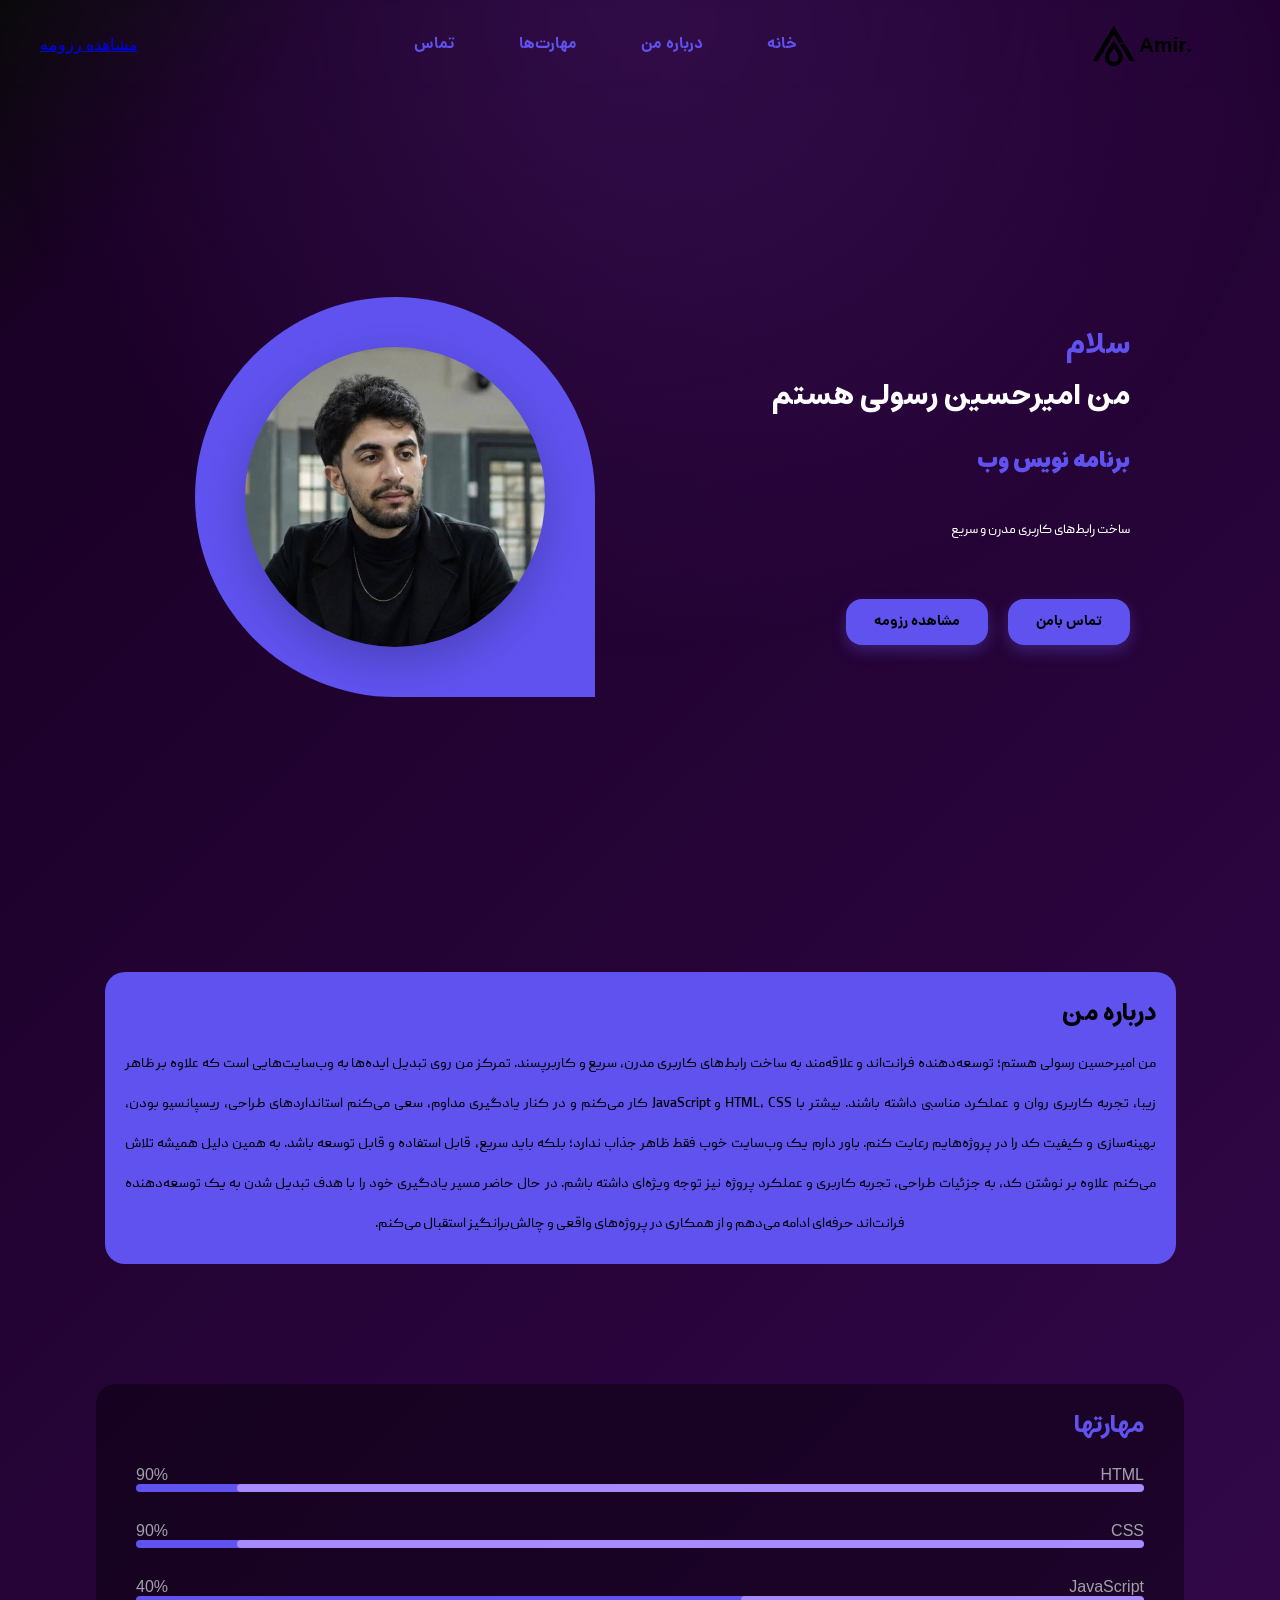
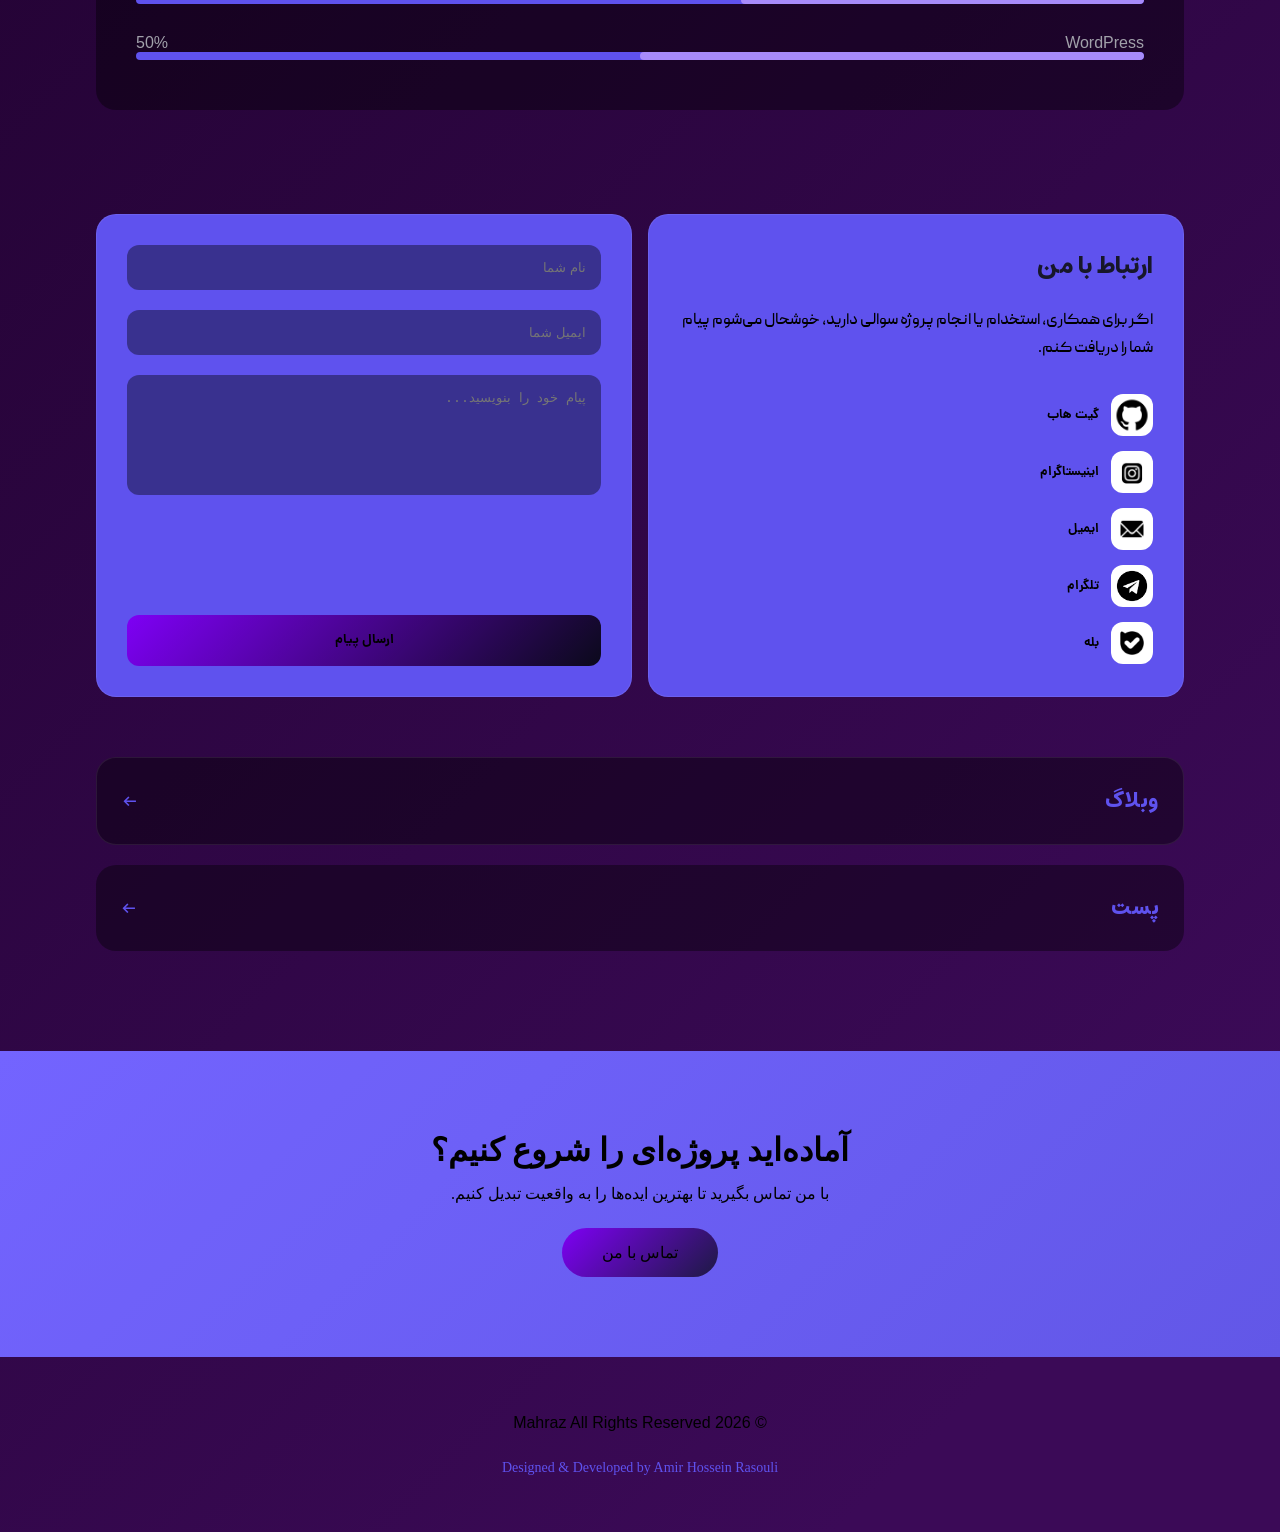
<file: index.html>
<!doctype html>
<html lang="fa" dir="rtl">
  <head>
    <meta charset="UTF-8"/>
    <meta name="viewport" content="width=device-width, initial-scale=1.0"/>
    <title>Amir | Front-End Dev</title>
    <link rel="stylesheet" href="./css/style.css" />
  </head>
  <body>
     <div id="progressBar"></div>
    <header id="header">
        <div class="hamburger" id="hamburger">
        <span></span>
        <span></span>
        <span></span>
        </div>

<div class="mobile-menu" id="mobileMenu">
  <a href="#">خانه</a>
  <a href="#about">درباره من</a>
  <a href="#skills">مهارت‌ها</a>
  <a href="#contact">تماس</a>
</div>

<div class="overlay" id="overlay"></div>

      <!-- لوگو -->
      <div class="header-title">
         <p class="p-header"><span class="logo-n">.</span>Amir</p>
        <img
          class="logo"
          src="assets/images/logo.png"
          alt="لوگو سایت من"/>
      </div>
      <nav class="nav">
        <a href="#">خانه</a>
        <a href="#about">درباره من</a>
        <a href="#skills">مهارت‌ها</a>
        <a href="#contact">تماس</a>
      </nav>
      <!-- دکمه رزومه -->
      <a href="assets/resume/Black and White Simple Creative Graphic Designer Resume.pdf" target="_blank" class="btn-resume1">مشاهده رزومه</a>
    </header>
    <section id="hero">
      <div class="hero-content">
        <h2><span>سلام</span> من امیرحسین رسولی هستم</h2>
        <h1 id="typing"></h1>
        <p>ساخت رابط‌های کاربری مدرن و سریع</p>
        <div class="hero-buttons">
          <a href="tel:+989371564956" class="btn btn-contact">تماس بامن</a>
          <a
            href="/assets/resume/Black and White Simple Creative Graphic Designer Resume.pdf"
            class="btn btn-resume"
            >مشاهده رزومه</a>
        </div>
      </div>

      <div class="hero-image">
        <img
          src="assets/images/IMG ME.jpg"
          alt="Amir Hossein Rasouli"/>
        <div class="hero-bg"></div>
      </div>
    </section>
    <!-----------About-me---------- -->
    <section id="about" class="about ">
      <div class="about-box">
        <h2>درباره من</h2>
        <p class="p">
          من امیرحسین رسولی هستم؛ توسعه‌دهنده فرانت‌اند و علاقه‌مند به ساخت
          رابط‌های کاربری مدرن، سریع و کاربرپسند. تمرکز من روی تبدیل ایده‌ها به
          وب‌سایت‌هایی است که علاوه بر ظاهر زیبا، تجربه کاربری روان و عملکرد
          مناسبی داشته باشند. بیشتر با HTML، CSS و JavaScript کار می‌کنم و در
          کنار یادگیری مداوم، سعی می‌کنم استانداردهای طراحی، ریسپانسیو بودن،
          بهینه‌سازی و کیفیت کد را در پروژه‌هایم رعایت کنم. باور دارم یک وب‌سایت
          خوب فقط ظاهر جذاب ندارد؛ بلکه باید سریع، قابل استفاده و قابل توسعه
          باشد. به همین دلیل همیشه تلاش می‌کنم علاوه بر نوشتن کد، به جزئیات
          طراحی، تجربه کاربری و عملکرد پروژه نیز توجه ویژه‌ای داشته باشم. در حال
          حاضر مسیر یادگیری خود را با هدف تبدیل شدن به یک توسعه‌دهنده فرانت‌اند
          حرفه‌ای ادامه می‌دهم و از همکاری در پروژه‌های واقعی و چالش‌برانگیز
          استقبال می‌کنم.
        </p>
      </div>
    </section>
    <!-----------------projecs------------>
    <!-- <section id="expanding-projects">
     <h2>نمونه کارهای <span class="blue">.</span> من</h2>
    <div class="expanding-container">
    <div class="panel active" style="background-image:url('https:')">
      <div class="panel-content">
        <h3>پروژه اول</h3>
        <p>عنوان پروژه</p>
        <a href="#" class="project-btn">مشاهده پروژه</a>
      </div>
    </div>
    <div class="panel" style="background-image:url()">
      <div class="panel-content">
        <h3>پروژه دوم</h3>
        <p>عنوان پروژه</p>
        <a href="#" class="project-btn">مشاهده پروژه</a>
      </div>
    </div>
    <div class="panel" style="background-image:url()">
      <div class="panel-content">
        <h3>پروژه سوم</h3>
        <p>عنوان پروژه</p>
        <a href="#" class="project-btn">مشاهده پروژه</a>
      </div>
    </div>
    <div class="panel" style="background-image:url()">
      <div class="panel-content">
        <h3>پروژه چهارم</h3>
        <p>عنوان پروژه</p>
        <a href="#" class="project-btn">مشاهده پروژه</a>
      </div>
    </div>
  </div>
</section> -->
    <!---------- skills ------------>
    <section id="skills" class="skills reveal">
      <div class="skills-box">
        <h2>مهارتها</h2>
        <div class="skill">
          <div class="skill-top">
            <span>HTML</span>
            <span>90%</span>
          </div>
          <div class="battery">
            <div class="level html" data-percent="90"></div>
          </div>
        </div>
        <div class="skill">
          <div class="skill-top">
            <span>CSS</span>
            <span>90%</span>
          </div>
          <div class="battery">
            <div class="level css" data-percent="90"></div>
          </div>
        </div>
        <div class="skill">
          <div class="skill-top">
            <span>JavaScript</span>
            <span>40%</span>
          </div>
          <div class="battery">
            <div class="level js" data-percent="40"></div>
          </div>
        </div>
        <div class="skill">
          <div class="skill-top">
            <span>WordPress</span>
            <span>50%</span>
          </div>
          <div class="battery">
            <div class="level wp" data-percent="50"></div>
          </div>
        </div>
      </div>
    </section>
<!----------- social-links ------>
<section class="contact " id="contact">
  <div class="contact-container">
    <div class="contact-info">
      <h2>ارتباط با من</h2>
      <p>
        اگر برای همکاری، استخدام یا انجام پروژه سوالی دارید،
        خوشحال می‌شوم پیام شما را دریافت کنم.
      </p>
      <div class="contact-socials">
        <a href="https://github.com/amir-codding" >
          <img src="./assets/images/img github.jpg" alt="عکس گیت هاب">گیت هاب</a>
        <a href="https://instagram.com/amir.codding">
         <img src="./assets/images/img inista.jpg" alt="عکس اینیستا">
          اینیستاگرام
        </a>
        <a href="mailto:rasouiamirhossein.frontend@gmail.com">
          <img src="./assets/images/img gmail.jpg" alt="عکس ایمیل">
          ایمیل
        </a>
        <a href="https://t.me/amir2026tools">
          <img src="./assets/images/img telegram.png" alt="عکس تلگرام">
          تلگرام
        </a>
        <a href="https://ble.ir/iamamirmahraz" >
          <img class="img-bale" src="./assets/images/bale-black.jpg" alt="عکس بله">
          بله
        </a>
      </div>
    </div>
    <form class="contact-form" id="contactForm">
      <input
        type="text"
        name="name"
        placeholder="نام شما"
        required>
      <input
        type="email"
        name="email"
        placeholder="ایمیل شما"
        required>
      <textarea
        name="message"
        rows="6"
        placeholder="پیام خود را بنویسید..."
        required></textarea>
      <button type="submit">
        ارسال پیام
      </button>
    </form>
  </div>
</section>
    <!------------blog ------------->
    <section class="blog">
      <div class="blog-box">
        <a id="h2" href="./pages/blog.html">وبلاگ</a>
        <a href="./pages/blog.html">←</a>
      </div>
    </section>
    <!----------- posts ------------>
    <section class="posts">
      <div class="posts-box">
        <a id="h2" href="./pages/posts.html"> پست </a>
        <a href="./pages/posts.html">←</a>
      </div>
    </section>
    <!---------------footer-------------->
    <section id="cta">
      <div class="cta-content">
        <h2>آماده‌اید پروژه‌ای را شروع کنیم؟</h2>
        <p>با من تماس بگیرید تا بهترین ایده‌ها را به واقعیت تبدیل کنیم.</p>
        <a href="#Contact" class="btn-cta">تماس با من</a>
      </div>
    </section>
    <!-- Footer -->
    <div class="footer-copy">
      <p>© 2026 Mahraz All Rights Reserved</p>
      <span> Designed & Developed by Amir Hossein Rasouli </span>
    </div>
    <script src="js/main.js"></script>
  </body>
</html>
</file>
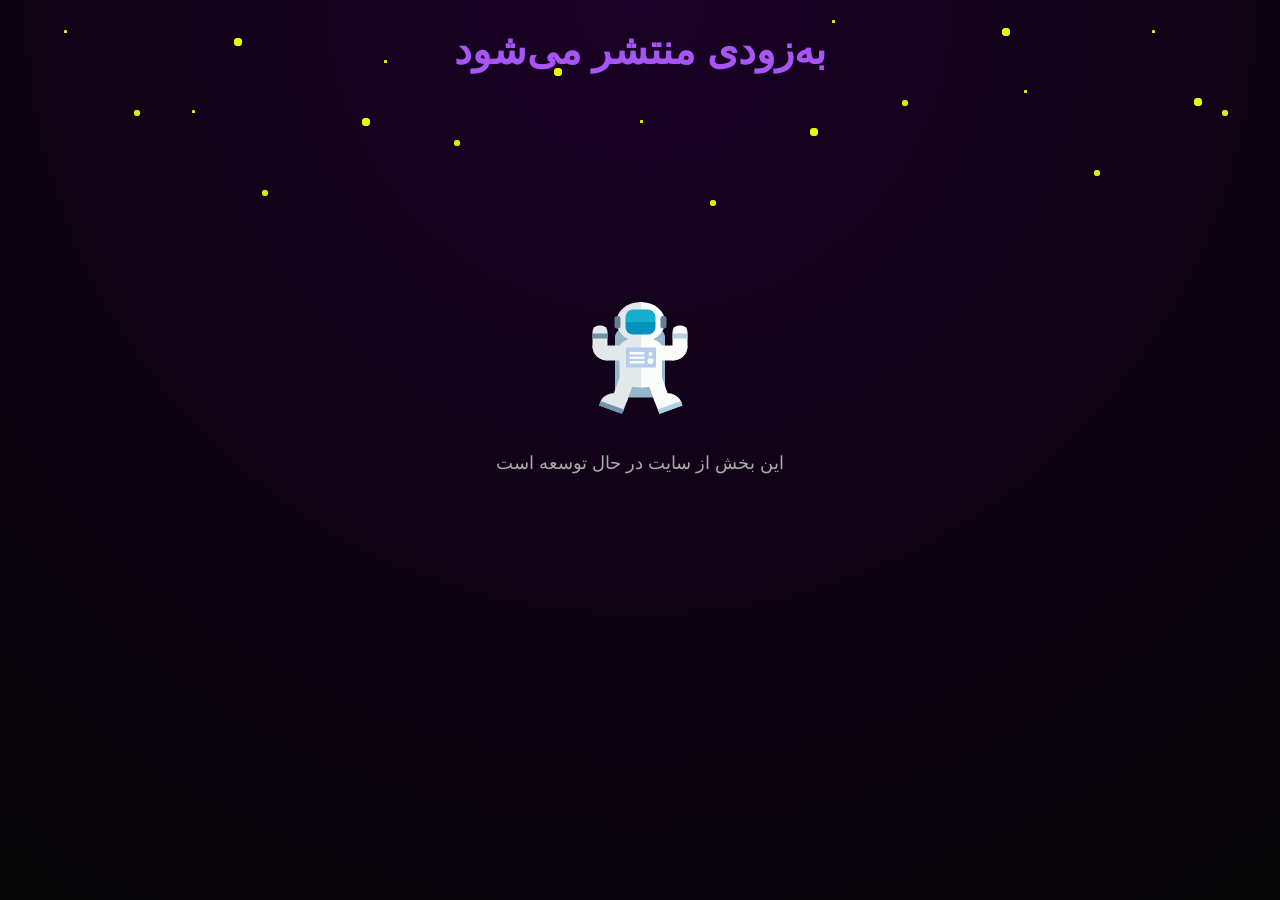
<file: pages/blog.html>
<!doctype html>
<html lang="fa" dir="rtl">
  <head>
    <meta name="viewport" content="width=device-width, initial-scale=1.0" />
    <meta charset="UTF-8" />
    <title>وبلاگ من</title>
    <style>
      body {
        margin: 0;
        height: 100vh;
        display: flex;
        justify-content: center;
        align-items: center;
        background: radial-gradient(circle at top, #1a0026, #050505);
        color: white;
        font-family: sans-serif;
        overflow: hidden;
      }

      .box {
        text-align: center;
        animation: fadeIn 1s ease;
      }

      h1 {
        font-size: 2.5rem;
        color: #a855f7;
        margin-bottom: 10px;
        animation: float 2s infinite ease-in-out;
        margin-bottom: 380px;
      }

      p {
        color: #aaa;
        font-size: 1.1rem;
      }
      a {
        display: inline-block;
        margin-top: 20px;
        padding: 10px 18px;
        background: #a855f7;
        color: white;
        text-decoration: none;
        border-radius: 10px;
        transition: 0.3s;
      }

      a:hover {
        background: #c084fc;
        transform: translateY(-2px);
      }

      @keyframes spin {
        0% {
          transform: rotate(0);
        }
        100% {
          transform: rotate(360deg);
        }
      }

      @keyframes float {
        0%,
        100% {
          transform: translateY(0);
        }
        50% {
          transform: translateY(-10px);
        }
      }

      @keyframes fadeIn {
        from {
          opacity: 0;
          transform: scale(0.95);
        }
        to {
          opacity: 1;
          transform: scale(1);
        }
      }
      /*------------ astronaut-loauder------------ */
      /* From Uiverse.io by JkHuger */
      @keyframes snow {
        0% {
          opacity: 0;
          transform: translateY(0px);
        }

        20% {
          opacity: 1;
        }

        100% {
          opacity: 1;
          transform: translateY(650px);
        }
      }

      @keyframes astronaut {
        0% {
          transform: rotate(0deg);
        }

        100% {
          transform: rotate(360deg);
        }
      }

      .box-of-star1,
      .box-of-star2,
      .box-of-star3,
      .box-of-star4 {
        width: 100%;
        position: absolute;
        z-index: 10;
        left: 0;
        top: 0;
        transform: translateY(0px);
        height: 700px;
      }

      .box-of-star1 {
        animation: snow 5s linear infinite;
      }

      .box-of-star2 {
        animation: snow 5s -1.64s linear infinite;
      }

      .box-of-star3 {
        animation: snow 5s -2.3s linear infinite;
      }

      .box-of-star4 {
        animation: snow 5s -3.3s linear infinite;
      }

      .star {
        width: 3px;
        height: 3px;
        border-radius: 50%;
        background-color: #d9ff00;
        position: absolute;
        z-index: 10;
        opacity: 0.7;
      }

      .star:before {
        content: "";
        width: 6px;
        height: 6px;
        border-radius: 50%;
        background-color: #eaff00;
        position: absolute;
        z-index: 10;
        top: 80px;
        left: 70px;
        opacity: 0.7;
      }

      .star:after {
        content: "";
        width: 8px;
        height: 8px;
        border-radius: 50%;
        background-color: #eeff00;
        position: absolute;
        z-index: 10;
        top: 8px;
        left: 170px;
        opacity: 0.9;
      }

      .star-position1 {
        top: 30px;
        left: 20px;
      }

      .star-position2 {
        top: 110px;
        left: 250px;
      }

      .star-position3 {
        top: 60px;
        left: 570px;
      }

      .star-position4 {
        top: 120px;
        left: 900px;
      }

      .star-position5 {
        top: 20px;
        left: 1120px;
      }

      .star-position6 {
        top: 90px;
        left: 1280px;
      }

      .star-position7 {
        top: 30px;
        left: 1480px;
      }

      .astronaut {
        width: 250px;
        height: 300px;
        position: absolute;
        z-index: 11;
        top: calc(50% - 150px);
        left: calc(50% - 125px);
        animation: astronaut 5s linear infinite;
      }

      .schoolbag {
        width: 100px;
        height: 150px;
        position: absolute;
        z-index: 1;
        top: calc(50% - 75px);
        left: calc(50% - 50px);
        background-color: #94b7ca;
        border-radius: 50px 50px 0 0 / 30px 30px 0 0;
      }

      .head {
        width: 97px;
        height: 80px;
        position: absolute;
        z-index: 3;
        background: -webkit-linear-gradient(
          left,
          #e3e8eb 0%,
          #e3e8eb 50%,
          #fbfdfa 50%,
          #fbfdfa 100%
        );
        border-radius: 50%;
        top: 34px;
        left: calc(50% - 47.5px);
      }

      .head:after {
        content: "";
        width: 60px;
        height: 50px;
        position: absolute;
        top: calc(50% - 25px);
        left: calc(50% - 30px);
        background: -webkit-linear-gradient(
          top,
          #15aece 0%,
          #15aece 50%,
          #0391bf 50%,
          #0391bf 100%
        );
        border-radius: 15px;
      }

      .head:before {
        content: "";
        width: 12px;
        height: 25px;
        position: absolute;
        top: calc(50% - 12.5px);
        left: -4px;
        background-color: #618095;
        border-radius: 5px;
        box-shadow: 92px 0px 0px #618095;
      }

      .body {
        width: 85px;
        height: 100px;
        position: absolute;
        z-index: 12;
        background-color: #fffbff;
        border-radius: 40px / 20px;
        top: 105px;
        left: calc(50% - 41px);
        background: -webkit-linear-gradient(
          left,
          #e3e8eb 0%,
          #e3e8eb 50%,
          #fbfdfa 50%,
          #fbfdfa 100%
        );
      }

      .panel {
        width: 60px;
        height: 40px;
        position: absolute;
        top: 20px;
        left: calc(50% - 30px);
        background-color: #b7cceb;
      }

      .panel:before {
        content: "";
        width: 30px;
        height: 5px;
        position: absolute;
        top: 9px;
        left: 7px;
        background-color: #fbfdfa;
        box-shadow:
          0px 9px 0px #fbfdfa,
          0px 18px 0px #fbfdfa;
      }

      .panel:after {
        content: "";
        width: 8px;
        height: 8px;
        position: absolute;
        top: 9px;
        right: 7px;
        background-color: #fbfdfa;
        border-radius: 50%;
        box-shadow: 0px 14px 0px 2px #fbfdfa;
      }

      .arm {
        width: 80px;
        height: 30px;
        position: absolute;
        top: 121px;
        z-index: 2;
      }

      .arm-left {
        left: 30px;
        background-color: #e3e8eb;
        border-radius: 0 0 0 39px;
      }

      .arm-right {
        right: 30px;
        background-color: #fbfdfa;
        border-radius: 0 0 39px 0;
      }

      .arm-left:before,
      .arm-right:before {
        content: "";
        width: 30px;
        height: 70px;
        position: absolute;
        top: -40px;
      }

      .arm-left:before {
        border-radius: 50px 50px 0px 120px / 50px 50px 0 110px;
        left: 0;
        background-color: #e3e8eb;
      }

      .arm-right:before {
        border-radius: 50px 50px 120px 0 / 50px 50px 110px 0;
        right: 0;
        background-color: #fbfdfa;
      }

      .arm-left:after,
      .arm-right:after {
        content: "";
        width: 30px;
        height: 10px;
        position: absolute;
        top: -24px;
      }

      .arm-left:after {
        background-color: #6e91a4;
        left: 0;
      }

      .arm-right:after {
        right: 0;
        background-color: #b6d2e0;
      }

      .leg {
        width: 30px;
        height: 40px;
        position: absolute;
        z-index: 2;
        bottom: 70px;
      }

      .leg-left {
        left: 76px;
        background-color: #e3e8eb;
        transform: rotate(20deg);
      }

      .leg-right {
        right: 73px;
        background-color: #fbfdfa;
        transform: rotate(-20deg);
      }

      .leg-left:before,
      .leg-right:before {
        content: "";
        width: 50px;
        height: 25px;
        position: absolute;
        bottom: -26px;
      }

      .leg-left:before {
        left: -20px;
        background-color: #e3e8eb;
        border-radius: 30px 0 0 0;
        border-bottom: 10px solid #6d96ac;
      }

      .leg-right:before {
        right: -20px;
        background-color: #fbfdfa;
        border-radius: 0 30px 0 0;
        border-bottom: 10px solid #b0cfe4;
      }
      /* پایه */
      body {
        margin: 0;
        overflow: hidden;
      }

      /* بک‌گراند کامل صفحه */
      .scene {
        position: fixed;
        inset: 0;
        width: 100vw;
        height: 100vh;
        overflow: hidden;
      }

      /* جلوگیری از بیرون زدن ستاره‌ها */
      .box-of-star1,
      .box-of-star2,
      .box-of-star3,
      .box-of-star4 {
        width: 100vw;
        height: 100vh;
        left: 0;
        top: 0;
        position: absolute;
      }

      /* مهم‌ترین اصلاح: جلوگیری از خروج ستاره‌ها */
      .star-position1 {
        left: 5vw;
      }
      .star-position2 {
        left: 15vw;
      }
      .star-position3 {
        left: 30vw;
      }
      .star-position4 {
        left: 50vw;
      }
      .star-position5 {
        left: 65vw;
      }
      .star-position6 {
        left: 80vw;
      }
      .star-position7 {
        left: 90vw;
      }

      /* astronaut همیشه وسط و قابل کنترل */
      .astronaut {
        width: 250px;
        height: 300px;
        position: absolute;
        top: 40%;
        left: 50%;
        transform: translate(-50%, -50%) scale(0.5);
        animation: astronaut 5s linear infinite;
      }

      /* اینو اصلاح کن که transform رو خراب نکنه */
      @keyframes astronaut {
        0% {
          transform: translate(-50%, -50%) scale(0.5) rotate(0deg);
        }
        100% {
          transform: translate(-50%, -50%) scale(0.5) rotate(360deg);
        }
      }
      /* موبایل */
      @media (max-width: 600px) {
        /* مهم: حذف scale که خراب می‌کرد */
        .scene {
          transform: none;
        }
        .box h1 {
          font-size: 1.5rem;
          margin: 40px 0 300px 0;
        }
        .box a {
          font-size: 1rem;
        }
      }
    </style>
  </head>
  <body>
    <div class="scene">
      <div class="box">
        <h1>به‌زودی منتشر می‌شود</h1>
        <!-- From Uiverse.io by JkHuger -->
        <div class="box-of-star1">
          <div class="star star-position1"></div>
          <div class="star star-position2"></div>
          <div class="star star-position3"></div>
          <div class="star star-position4"></div>
          <div class="star star-position5"></div>
          <div class="star star-position6"></div>
          <div class="star star-position7"></div>
        </div>
        <div class="box-of-star2">
          <div class="star star-position1"></div>
          <div class="star star-position2"></div>
          <div class="star star-position3"></div>
          <div class="star star-position4"></div>
          <div class="star star-position5"></div>
          <div class="star star-position6"></div>
          <div class="star star-position7"></div>
        </div>
        <div class="box-of-star3">
          <div class="star star-position1"></div>
          <div class="star star-position2"></div>
          <div class="star star-position3"></div>
          <div class="star star-position4"></div>
          <div class="star star-position5"></div>
          <div class="star star-position6"></div>
          <div class="star star-position7"></div>
        </div>
        <div class="box-of-star4">
          <div class="star star-position1"></div>
          <div class="star star-position2"></div>
          <div class="star star-position3"></div>
          <div class="star star-position4"></div>
          <div class="star star-position5"></div>
          <div class="star star-position6"></div>
          <div class="star star-position7"></div>
        </div>
        <div data-js="astro" class="astronaut">
          <div class="head"></div>
          <div class="arm arm-left"></div>
          <div class="arm arm-right"></div>
          <div class="body">
            <div class="panel"></div>
          </div>
          <div class="leg leg-left"></div>
          <div class="leg leg-right"></div>
          <div class="schoolbag"></div>
        </div>
        <p>این بخش از سایت در حال توسعه است</p>
      </div>
    </div>
  </body>
</html>
</file>
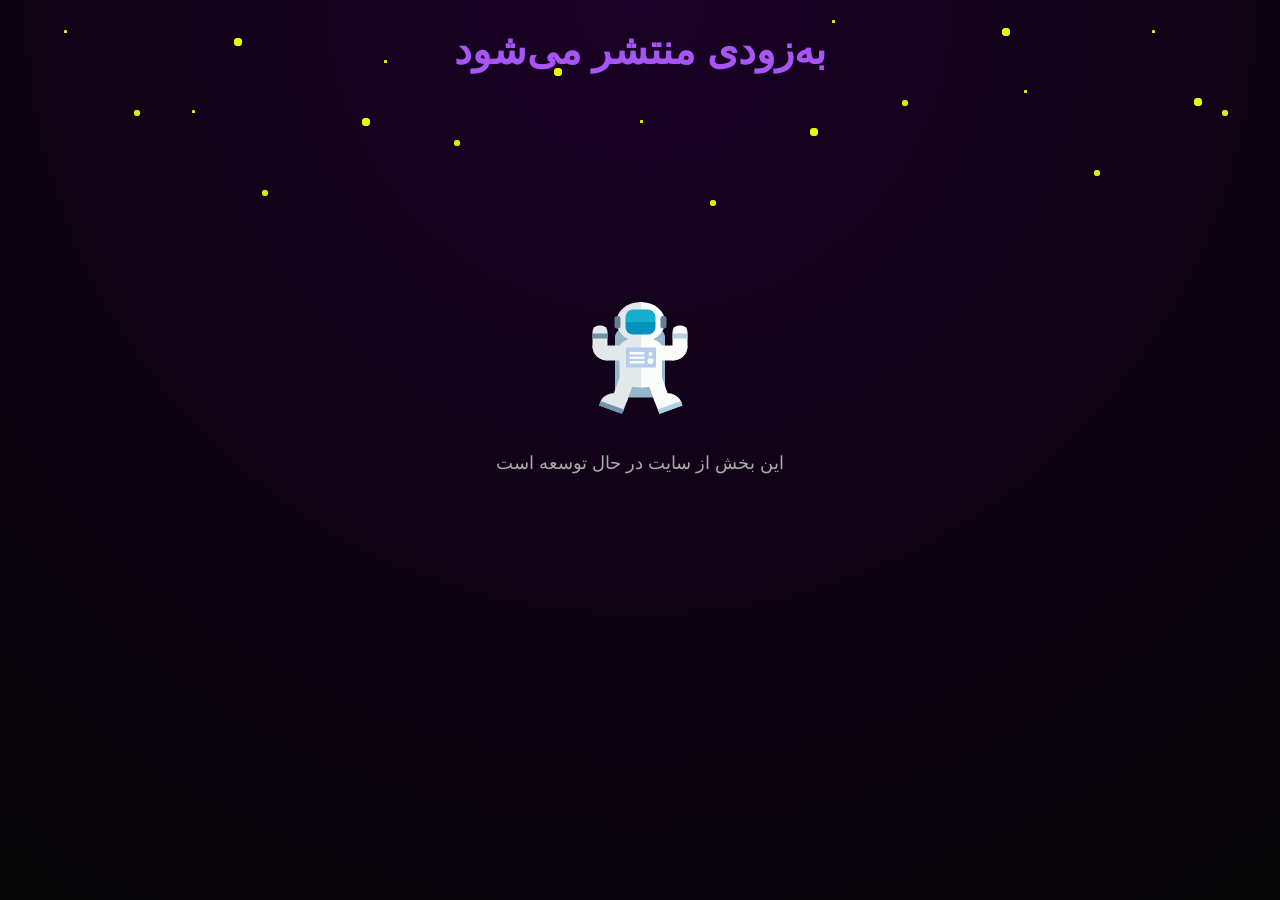
<file: pages/posts.html>
<!doctype html>
<html lang="fa" dir="rtl">
  <head>
    <meta name="viewport" content="width=device-width, initial-scale=1.0" />
    <meta charset="UTF-8" />
    <title>نوشته های من</title>

    <style>
      body {
        margin: 0;
        height: 100vh;
        display: flex;
        justify-content: center;
        align-items: center;
        background: radial-gradient(circle at top, #1a0026, #050505);
        color: white;
        font-family: sans-serif;
        overflow: hidden;
      }

      .box {
        text-align: center;
        animation: fadeIn 1s ease;
      }

      h1 {
        font-size: 2.5rem;
        color: #a855f7;
        margin-bottom: 10px;
        animation: float 2s infinite ease-in-out;
        margin-bottom: 380px;
      }

      p {
        color: #aaa;
        font-size: 1.1rem;
      }
      a {
        display: inline-block;
        margin-top: 20px;
        padding: 10px 18px;
        background: #a855f7;
        color: white;
        text-decoration: none;
        border-radius: 10px;
        transition: 0.3s;
        cursor: pointer;
      }

      a:hover {
        background: #c084fc;
        transform: translateY(-2px);
      }

      @keyframes spin {
        0% {
          transform: rotate(0);
        }
        100% {
          transform: rotate(360deg);
        }
      }

      @keyframes float {
        0%,
        100% {
          transform: translateY(0);
        }
        50% {
          transform: translateY(-10px);
        }
      }

      @keyframes fadeIn {
        from {
          opacity: 0;
          transform: scale(0.95);
        }
        to {
          opacity: 1;
          transform: scale(1);
        }
      }
      /*------------ astronaut-loauder------------ */
      /* From Uiverse.io by JkHuger */
      @keyframes snow {
        0% {
          opacity: 0;
          transform: translateY(0px);
        }
        20% {
          opacity: 1;
        }
        100% {
          opacity: 1;
          transform: translateY(650px);
        }
      }
      @keyframes astronaut {
        0% {
          transform: rotate(0deg);
        }

        100% {
          transform: rotate(360deg);
        }
      }
      .box-of-star1,
      .box-of-star2,
      .box-of-star3,
      .box-of-star4 {
        width: 100%;
        position: absolute;
        z-index: 10;
        left: 0;
        top: 0;
        transform: translateY(0px);
        height: 700px;
      }

      .box-of-star1 {
        animation: snow 5s linear infinite;
      }

      .box-of-star2 {
        animation: snow 5s -1.64s linear infinite;
      }

      .box-of-star3 {
        animation: snow 5s -2.3s linear infinite;
      }

      .box-of-star4 {
        animation: snow 5s -3.3s linear infinite;
      }

      .star {
        width: 3px;
        height: 3px;
        border-radius: 50%;
        background-color: #d9ff00;
        position: absolute;
        z-index: 10;
        opacity: 0.7;
      }

      .star:before {
        content: "";
        width: 6px;
        height: 6px;
        border-radius: 50%;
        background-color: #eaff00;
        position: absolute;
        z-index: 10;
        top: 80px;
        left: 70px;
        opacity: 0.7;
      }

      .star:after {
        content: "";
        width: 8px;
        height: 8px;
        border-radius: 50%;
        background-color: #eeff00;
        position: absolute;
        z-index: 10;
        top: 8px;
        left: 170px;
        opacity: 0.9;
      }

      .star-position1 {
        top: 30px;
        left: 20px;
      }

      .star-position2 {
        top: 110px;
        left: 250px;
      }

      .star-position3 {
        top: 60px;
        left: 570px;
      }

      .star-position4 {
        top: 120px;
        left: 900px;
      }

      .star-position5 {
        top: 20px;
        left: 1120px;
      }

      .star-position6 {
        top: 90px;
        left: 1280px;
      }

      .star-position7 {
        top: 30px;
        left: 1480px;
      }

      .astronaut {
        width: 250px;
        height: 300px;
        position: absolute;
        z-index: 11;
        top: calc(50% - 150px);
        left: calc(50% - 125px);
        animation: astronaut 5s linear infinite;
      }

      .schoolbag {
        width: 100px;
        height: 150px;
        position: absolute;
        z-index: 1;
        top: calc(50% - 75px);
        left: calc(50% - 50px);
        background-color: #94b7ca;
        border-radius: 50px 50px 0 0 / 30px 30px 0 0;
      }

      .head {
        width: 97px;
        height: 80px;
        position: absolute;
        z-index: 3;
        background: -webkit-linear-gradient(
          left,
          #e3e8eb 0%,
          #e3e8eb 50%,
          #fbfdfa 50%,
          #fbfdfa 100%
        );
        border-radius: 50%;
        top: 34px;
        left: calc(50% - 47.5px);
      }

      .head:after {
        content: "";
        width: 60px;
        height: 50px;
        position: absolute;
        top: calc(50% - 25px);
        left: calc(50% - 30px);
        background: -webkit-linear-gradient(
          top,
          #15aece 0%,
          #15aece 50%,
          #0391bf 50%,
          #0391bf 100%
        );
        border-radius: 15px;
      }

      .head:before {
        content: "";
        width: 12px;
        height: 25px;
        position: absolute;
        top: calc(50% - 12.5px);
        left: -4px;
        background-color: #618095;
        border-radius: 5px;
        box-shadow: 92px 0px 0px #618095;
      }

      .body {
        width: 85px;
        height: 100px;
        position: absolute;
        z-index: 12;
        background-color: #fffbff;
        border-radius: 40px / 20px;
        top: 105px;
        left: calc(50% - 41px);
        background: -webkit-linear-gradient(
          left,
          #e3e8eb 0%,
          #e3e8eb 50%,
          #fbfdfa 50%,
          #fbfdfa 100%
        );
      }

      .panel {
        width: 60px;
        height: 40px;
        position: absolute;
        top: 20px;
        left: calc(50% - 30px);
        background-color: #b7cceb;
      }

      .panel:before {
        content: "";
        width: 30px;
        height: 5px;
        position: absolute;
        top: 9px;
        left: 7px;
        background-color: #fbfdfa;
        box-shadow:
          0px 9px 0px #fbfdfa,
          0px 18px 0px #fbfdfa;
      }

      .panel:after {
        content: "";
        width: 8px;
        height: 8px;
        position: absolute;
        top: 9px;
        right: 7px;
        background-color: #fbfdfa;
        border-radius: 50%;
        box-shadow: 0px 14px 0px 2px #fbfdfa;
      }

      .arm {
        width: 80px;
        height: 30px;
        position: absolute;
        top: 121px;
        z-index: 2;
      }

      .arm-left {
        left: 30px;
        background-color: #e3e8eb;
        border-radius: 0 0 0 39px;
      }

      .arm-right {
        right: 30px;
        background-color: #fbfdfa;
        border-radius: 0 0 39px 0;
      }

      .arm-left:before,
      .arm-right:before {
        content: "";
        width: 30px;
        height: 70px;
        position: absolute;
        top: -40px;
      }

      .arm-left:before {
        border-radius: 50px 50px 0px 120px / 50px 50px 0 110px;
        left: 0;
        background-color: #e3e8eb;
      }

      .arm-right:before {
        border-radius: 50px 50px 120px 0 / 50px 50px 110px 0;
        right: 0;
        background-color: #fbfdfa;
      }

      .arm-left:after,
      .arm-right:after {
        content: "";
        width: 30px;
        height: 10px;
        position: absolute;
        top: -24px;
      }

      .arm-left:after {
        background-color: #6e91a4;
        left: 0;
      }

      .arm-right:after {
        right: 0;
        background-color: #b6d2e0;
      }

      .leg {
        width: 30px;
        height: 40px;
        position: absolute;
        z-index: 2;
        bottom: 70px;
      }

      .leg-left {
        left: 76px;
        background-color: #e3e8eb;
        transform: rotate(20deg);
      }

      .leg-right {
        right: 73px;
        background-color: #fbfdfa;
        transform: rotate(-20deg);
      }

      .leg-left:before,
      .leg-right:before {
        content: "";
        width: 50px;
        height: 25px;
        position: absolute;
        bottom: -26px;
      }

      .leg-left:before {
        left: -20px;
        background-color: #e3e8eb;
        border-radius: 30px 0 0 0;
        border-bottom: 10px solid #6d96ac;
      }

      .leg-right:before {
        right: -20px;
        background-color: #fbfdfa;
        border-radius: 0 30px 0 0;
        border-bottom: 10px solid #b0cfe4;
      }
      /* پایه */
      body {
        margin: 0;
        overflow: hidden;
      }

      /* بک‌گراند کامل صفحه */
      .scene {
        position: fixed;
        inset: 0;
        width: 100vw;
        height: 100vh;
        overflow: hidden;
      }

      /* جلوگیری از بیرون زدن ستاره‌ها */
      .box-of-star1,
      .box-of-star2,
      .box-of-star3,
      .box-of-star4 {
        width: 100vw;
        height: 100vh;
        left: 0;
        top: 0;
        position: absolute;
      }

      /* مهم‌ترین اصلاح: جلوگیری از خروج ستاره‌ها */
      .star-position1 {
        left: 5vw;
      }
      .star-position2 {
        left: 15vw;
      }
      .star-position3 {
        left: 30vw;
      }
      .star-position4 {
        left: 50vw;
      }
      .star-position5 {
        left: 65vw;
      }
      .star-position6 {
        left: 80vw;
      }
      .star-position7 {
        left: 90vw;
      }

      /* astronaut همیشه وسط و قابل کنترل */
      .astronaut {
        width: 250px;
        height: 300px;
        position: absolute;
        top: 40%;
        left: 50%;
        transform: translate(-50%, -50%) scale(0.5);
        animation: astronaut 5s linear infinite;
      }

      /* اینو اصلاح کن که transform رو خراب نکنه */
      @keyframes astronaut {
        0% {
          transform: translate(-50%, -50%) scale(0.5) rotate(0deg);
        }
        100% {
          transform: translate(-50%, -50%) scale(0.5) rotate(360deg);
        }
      }
      /* موبایل */
      @media (max-width: 600px) {
        /* مهم: حذف scale که خراب می‌کرد */
        .scene {
          transform: none;
        }
        .box h1 {
          font-size: 1.5rem;
          margin: 40px 0 300px 0;
        }
        .box a {
          font-size: 1rem;
        }
      }
    </style>
  </head>
  <body>
    <div class="scene">
      <div class="box">
        <h1>به‌زودی منتشر می‌شود</h1>
        <!-- From Uiverse.io by JkHuger -->
        <div class="box-of-star1">
          <div class="star star-position1"></div>
          <div class="star star-position2"></div>
          <div class="star star-position3"></div>
          <div class="star star-position4"></div>
          <div class="star star-position5"></div>
          <div class="star star-position6"></div>
          <div class="star star-position7"></div>
        </div>
        <div class="box-of-star2">
          <div class="star star-position1"></div>
          <div class="star star-position2"></div>
          <div class="star star-position3"></div>
          <div class="star star-position4"></div>
          <div class="star star-position5"></div>
          <div class="star star-position6"></div>
          <div class="star star-position7"></div>
        </div>
        <div class="box-of-star3">
          <div class="star star-position1"></div>
          <div class="star star-position2"></div>
          <div class="star star-position3"></div>
          <div class="star star-position4"></div>
          <div class="star star-position5"></div>
          <div class="star star-position6"></div>
          <div class="star star-position7"></div>
        </div>
        <div class="box-of-star4">
          <div class="star star-position1"></div>
          <div class="star star-position2"></div>
          <div class="star star-position3"></div>
          <div class="star star-position4"></div>
          <div class="star star-position5"></div>
          <div class="star star-position6"></div>
          <div class="star star-position7"></div>
        </div>
        <div data-js="astro" class="astronaut">
          <div class="head"></div>
          <div class="arm arm-left"></div>
          <div class="arm arm-right"></div>
          <div class="body">
            <div class="panel"></div>
          </div>
          <div class="leg leg-left"></div>
          <div class="leg leg-right"></div>
          <div class="schoolbag"></div>
        </div>
        <p>این بخش از سایت در حال توسعه است</p>
      </div>
    </div>
  </body>
</html>
</file>
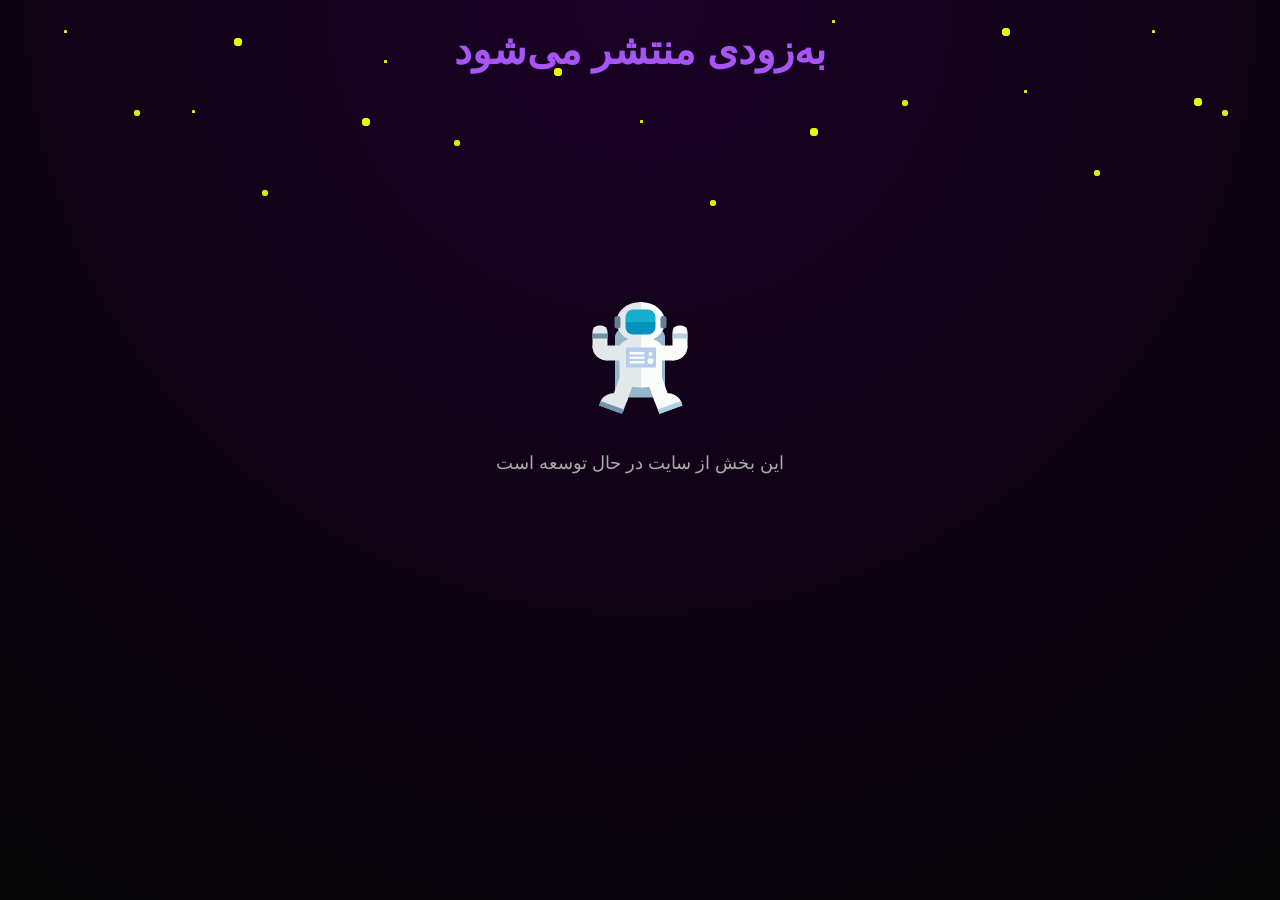
<file: pages/projects.html>
<!doctype html>
<html lang="fa" dir="rtl">
  <head>
    <meta charset="UTF-8" />
    <meta name="viewport" content="width=device-width, initial-scale=1.0" />
    <title>نمونه کارها</title>

    <style>
      body {
        margin: 0;
        height: 100vh;
        display: flex;
        justify-content: center;
        align-items: center;
        background: radial-gradient(circle at top, #1a0026, #050505);
        color: white;
        font-family: sans-serif;
        overflow: hidden;
      }

      .box {
        text-align: center;
        animation: fadeIn 1s ease;
      }

      h1 {
        font-size: 2.5rem;
        color: #a855f7;
        margin-bottom: 10px;
        animation: float 2s infinite ease-in-out;
        margin-bottom: 380px;
      }

      p {
        color: #aaa;
        font-size: 1.1rem;
      }
      a {
        display: inline-block;
        margin-top: 20px;
        padding: 10px 18px;
        background: #a855f7;
        color: white;
        text-decoration: none;
        border-radius: 10px;
        transition: 0.3s;
      }

      a:hover {
        background: #c084fc;
        transform: translateY(-2px);
      }

      @keyframes spin {
        0% {
          transform: rotate(0);
        }
        100% {
          transform: rotate(360deg);
        }
      }

      @keyframes float {
        0%,
        100% {
          transform: translateY(0);
        }
        50% {
          transform: translateY(-10px);
        }
      }

      @keyframes fadeIn {
        from {
          opacity: 0;
          transform: scale(0.95);
        }
        to {
          opacity: 1;
          transform: scale(1);
        }
      }
      /*------------ astronaut-loauder------------ */
      /* From Uiverse.io by JkHuger */
      @keyframes snow {
        0% {
          opacity: 0;
          transform: translateY(0px);
        }

        20% {
          opacity: 1;
        }

        100% {
          opacity: 1;
          transform: translateY(650px);
        }
      }

      @keyframes astronaut {
        0% {
          transform: rotate(0deg);
        }

        100% {
          transform: rotate(360deg);
        }
      }

      .box-of-star1,
      .box-of-star2,
      .box-of-star3,
      .box-of-star4 {
        width: 100%;
        position: absolute;
        z-index: 10;
        left: 0;
        top: 0;
        transform: translateY(0px);
        height: 700px;
      }

      .box-of-star1 {
        animation: snow 5s linear infinite;
      }

      .box-of-star2 {
        animation: snow 5s -1.64s linear infinite;
      }

      .box-of-star3 {
        animation: snow 5s -2.3s linear infinite;
      }

      .box-of-star4 {
        animation: snow 5s -3.3s linear infinite;
      }

      .star {
        width: 3px;
        height: 3px;
        border-radius: 50%;
        background-color: #d9ff00;
        position: absolute;
        z-index: 10;
        opacity: 0.7;
      }

      .star:before {
        content: "";
        width: 6px;
        height: 6px;
        border-radius: 50%;
        background-color: #eaff00;
        position: absolute;
        z-index: 10;
        top: 80px;
        left: 70px;
        opacity: 0.7;
      }

      .star:after {
        content: "";
        width: 8px;
        height: 8px;
        border-radius: 50%;
        background-color: #eeff00;
        position: absolute;
        z-index: 10;
        top: 8px;
        left: 170px;
        opacity: 0.9;
      }

      .star-position1 {
        top: 30px;
        left: 20px;
      }

      .star-position2 {
        top: 110px;
        left: 250px;
      }

      .star-position3 {
        top: 60px;
        left: 570px;
      }

      .star-position4 {
        top: 120px;
        left: 900px;
      }

      .star-position5 {
        top: 20px;
        left: 1120px;
      }

      .star-position6 {
        top: 90px;
        left: 1280px;
      }

      .star-position7 {
        top: 30px;
        left: 1480px;
      }

      .astronaut {
        width: 250px;
        height: 300px;
        position: absolute;
        z-index: 11;
        top: calc(50% - 150px);
        left: calc(50% - 125px);
        animation: astronaut 5s linear infinite;
      }

      .schoolbag {
        width: 100px;
        height: 150px;
        position: absolute;
        z-index: 1;
        top: calc(50% - 75px);
        left: calc(50% - 50px);
        background-color: #94b7ca;
        border-radius: 50px 50px 0 0 / 30px 30px 0 0;
      }

      .head {
        width: 97px;
        height: 80px;
        position: absolute;
        z-index: 3;
        background: -webkit-linear-gradient(
          left,
          #e3e8eb 0%,
          #e3e8eb 50%,
          #fbfdfa 50%,
          #fbfdfa 100%
        );
        border-radius: 50%;
        top: 34px;
        left: calc(50% - 47.5px);
      }

      .head:after {
        content: "";
        width: 60px;
        height: 50px;
        position: absolute;
        top: calc(50% - 25px);
        left: calc(50% - 30px);
        background: -webkit-linear-gradient(
          top,
          #15aece 0%,
          #15aece 50%,
          #0391bf 50%,
          #0391bf 100%
        );
        border-radius: 15px;
      }

      .head:before {
        content: "";
        width: 12px;
        height: 25px;
        position: absolute;
        top: calc(50% - 12.5px);
        left: -4px;
        background-color: #618095;
        border-radius: 5px;
        box-shadow: 92px 0px 0px #618095;
      }

      .body {
        width: 85px;
        height: 100px;
        position: absolute;
        z-index: 12;
        background-color: #fffbff;
        border-radius: 40px / 20px;
        top: 105px;
        left: calc(50% - 41px);
        background: -webkit-linear-gradient(
          left,
          #e3e8eb 0%,
          #e3e8eb 50%,
          #fbfdfa 50%,
          #fbfdfa 100%
        );
      }

      .panel {
        width: 60px;
        height: 40px;
        position: absolute;
        top: 20px;
        left: calc(50% - 30px);
        background-color: #b7cceb;
      }

      .panel:before {
        content: "";
        width: 30px;
        height: 5px;
        position: absolute;
        top: 9px;
        left: 7px;
        background-color: #fbfdfa;
        box-shadow:
          0px 9px 0px #fbfdfa,
          0px 18px 0px #fbfdfa;
      }

      .panel:after {
        content: "";
        width: 8px;
        height: 8px;
        position: absolute;
        top: 9px;
        right: 7px;
        background-color: #fbfdfa;
        border-radius: 50%;
        box-shadow: 0px 14px 0px 2px #fbfdfa;
      }

      .arm {
        width: 80px;
        height: 30px;
        position: absolute;
        top: 121px;
        z-index: 2;
      }

      .arm-left {
        left: 30px;
        background-color: #e3e8eb;
        border-radius: 0 0 0 39px;
      }

      .arm-right {
        right: 30px;
        background-color: #fbfdfa;
        border-radius: 0 0 39px 0;
      }

      .arm-left:before,
      .arm-right:before {
        content: "";
        width: 30px;
        height: 70px;
        position: absolute;
        top: -40px;
      }

      .arm-left:before {
        border-radius: 50px 50px 0px 120px / 50px 50px 0 110px;
        left: 0;
        background-color: #e3e8eb;
      }

      .arm-right:before {
        border-radius: 50px 50px 120px 0 / 50px 50px 110px 0;
        right: 0;
        background-color: #fbfdfa;
      }

      .arm-left:after,
      .arm-right:after {
        content: "";
        width: 30px;
        height: 10px;
        position: absolute;
        top: -24px;
      }

      .arm-left:after {
        background-color: #6e91a4;
        left: 0;
      }

      .arm-right:after {
        right: 0;
        background-color: #b6d2e0;
      }

      .leg {
        width: 30px;
        height: 40px;
        position: absolute;
        z-index: 2;
        bottom: 70px;
      }

      .leg-left {
        left: 76px;
        background-color: #e3e8eb;
        transform: rotate(20deg);
      }

      .leg-right {
        right: 73px;
        background-color: #fbfdfa;
        transform: rotate(-20deg);
      }

      .leg-left:before,
      .leg-right:before {
        content: "";
        width: 50px;
        height: 25px;
        position: absolute;
        bottom: -26px;
      }

      .leg-left:before {
        left: -20px;
        background-color: #e3e8eb;
        border-radius: 30px 0 0 0;
        border-bottom: 10px solid #6d96ac;
      }

      .leg-right:before {
        right: -20px;
        background-color: #fbfdfa;
        border-radius: 0 30px 0 0;
        border-bottom: 10px solid #b0cfe4;
      }
      /* پایه */
      body {
        margin: 0;
        overflow: hidden;
      }

      /* بک‌گراند کامل صفحه */
      .scene {
        position: fixed;
        inset: 0;
        width: 100vw;
        height: 100vh;
        overflow: hidden;
      }

      /* جلوگیری از بیرون زدن ستاره‌ها */
      .box-of-star1,
      .box-of-star2,
      .box-of-star3,
      .box-of-star4 {
        width: 100vw;
        height: 100vh;
        left: 0;
        top: 0;
        position: absolute;
      }

      /* مهم‌ترین اصلاح: جلوگیری از خروج ستاره‌ها */
      .star-position1 {
        left: 5vw;
      }
      .star-position2 {
        left: 15vw;
      }
      .star-position3 {
        left: 30vw;
      }
      .star-position4 {
        left: 50vw;
      }
      .star-position5 {
        left: 65vw;
      }
      .star-position6 {
        left: 80vw;
      }
      .star-position7 {
        left: 90vw;
      }

      /* astronaut همیشه وسط و قابل کنترل */
      .astronaut {
        width: 250px;
        height: 300px;
        position: absolute;
        top: 40%;
        left: 50%;
        transform: translate(-50%, -50%) scale(0.5);
        animation: astronaut 5s linear infinite;
      }

      /* اینو اصلاح کن که transform رو خراب نکنه */
      @keyframes astronaut {
        0% {
          transform: translate(-50%, -50%) scale(0.5) rotate(0deg);
        }
        100% {
          transform: translate(-50%, -50%) scale(0.5) rotate(360deg);
        }
      }
      /* موبایل */
      @media (max-width: 600px) {
        /* مهم: حذف scale که خراب می‌کرد */
        .scene {
          transform: none;
        }
        .box h1 {
          font-size: 1.5rem;
          margin: 40px 0 300px 0;
        }
        .box a {
          font-size: 1rem;
        }
      }
    </style>
  </head>
  <body>
    <div class="scene">
      <div class="box">
        <h1>به‌زودی منتشر می‌شود</h1>
        <!-- From Uiverse.io by JkHuger -->
        <div class="box-of-star1">
          <div class="star star-position1"></div>
          <div class="star star-position2"></div>
          <div class="star star-position3"></div>
          <div class="star star-position4"></div>
          <div class="star star-position5"></div>
          <div class="star star-position6"></div>
          <div class="star star-position7"></div>
        </div>
        <div class="box-of-star2">
          <div class="star star-position1"></div>
          <div class="star star-position2"></div>
          <div class="star star-position3"></div>
          <div class="star star-position4"></div>
          <div class="star star-position5"></div>
          <div class="star star-position6"></div>
          <div class="star star-position7"></div>
        </div>
        <div class="box-of-star3">
          <div class="star star-position1"></div>
          <div class="star star-position2"></div>
          <div class="star star-position3"></div>
          <div class="star star-position4"></div>
          <div class="star star-position5"></div>
          <div class="star star-position6"></div>
          <div class="star star-position7"></div>
        </div>
        <div class="box-of-star4">
          <div class="star star-position1"></div>
          <div class="star star-position2"></div>
          <div class="star star-position3"></div>
          <div class="star star-position4"></div>
          <div class="star star-position5"></div>
          <div class="star star-position6"></div>
          <div class="star star-position7"></div>
        </div>
        <div data-js="astro" class="astronaut">
          <div class="head"></div>
          <div class="arm arm-left"></div>
          <div class="arm arm-right"></div>
          <div class="body">
            <div class="panel"></div>
          </div>
          <div class="leg leg-left"></div>
          <div class="leg leg-right"></div>
          <div class="schoolbag"></div>
        </div>
        <p>این بخش از سایت در حال توسعه است</p>
      </div>
    </div>
  </body>
</html>
</file>
<file: css/style.css>
:root {
  --primary: #5f52ee;
  --primary-light: #a78bfa;
  --bg-main: #000000;
  --bg-surface: #17172a;
  --text-main: #ffffff;
  --text-muted: #a1a1aa;
}
@font-face {
  font-family: Estedad-Black;
  src: url(../assets/fonts/Estedad-Black.ttf);
}
@font-face {
  font-family: Estedad-Bold;
  src: url(../assets/fonts/Estedad-Bold.ttf);
}
@font-face {
  font-family: peyda-medium;
  src: url(../assets/fonts/peyda-medium_5zke.ttf);
}
@font-face {
  font-family: dana-fanum;
  src: url(../assets/fonts/dana-fanum-bold.woff);
}
* {
  margin: 0;
  padding: 0;
  box-sizing: border-box;
}

body {
  background: linear-gradient(135deg, #0a0a0a 0%, #1a0026 8%, #3b0a57 90%);
  overflow-x: hidden;
}

/* glow background */
body::before {
  content: "";
  position: fixed;
  inset: 0;
  background: radial-gradient(
    circle at top,
    rgba(168, 85, 247, 0.15),
    transparent 60%
  );
  pointer-events: none;
}

/* ---------header------- */
#header {
  display: flex;
  justify-content: space-between;
  align-items: center;
  padding: 16px 40px;
  background: rgba(255, 255, 255, 0);
  backdrop-filter: blur(3px);
  position: relative;
  width: 100%;
  top: 0;
  z-index: 100;
}
.header-title {
  display: flex;
  align-items: center;
}
.p-header {
  color: var(--bg-main);
  font-size: 1.3rem;
  margin-left: -15px;
  font-weight: 550;
  font-family: sans-serif;
}
.logo {
  width: 80px;
}
.nav {
  width: 70%;
  text-align: center;
  justify-content: center;
  display: flex;
  gap: 40px;
}

.nav a {
  color: var(--primary);
  text-decoration: none;
  padding: 12px;
  font-family: dana-fanum;
}

.nav a:hover {
  background-color: var(--primary);
  padding: 12px;
  border-radius: 10px;
  color: #000000;
}
.btn-resume {
  background: var(--primary);
  color: #080808;
  padding: 10px 25px;
  border-radius: 12px;
  box-shadow: 0 4px 15px rgba(107, 92, 255, 0.4);
  transition: all 0.3s ease;
  text-decoration: none;
  font-family: dana-fanum;
}

.btn-resume:hover {
  transform: translateY(-2px) scale(1.05);
  box-shadow: 0 6px 20px rgba(107, 92, 255, 0.6);
}

/*-----------hero------------ */
#hero {
  margin: 2rem 100px;
  display: flex;
  justify-content: space-between;
  align-items: center;
  padding: 50px;
  min-height: 80vh;
  position: relative;
  overflow: hidden;
}

.hero-content {
  flex: 1;
  display: flex;
  flex-direction: column;
  gap: 20px;
  text-align: right;
  z-index: 2;
}

.hero-content h2 {
  font-size: 1.8rem;
  color: #ffffff;
  opacity: 0;
  font-family: Estedad-Bold;
  transform: translateX(50px);
  animation: slideIn 1s forwards 0.2s;
}
.hero-content h2 span{
  color: var(--primary);
  display: block;
}
.hero-content h1 {
  font-size: 3rem;
  color: #ffffff;
  opacity: 0;
  transform: translateX(50px);
  animation: slideIn 1s forwards 0.5s;
}
.hero-content p {
  color: var(--text-main);
  font-family: peyda-medium;
}
#typing {
  min-height: 60px;
  font-size: 2.5rem;
  color: var(--primary);
  font-family: Estedad-Black;
}

.hero-buttons {
  display: flex;
  gap: 20px;
  margin: 40px 0 0 63px;
  opacity: 0;
  transform: translateX(50px);
  animation: slideIn 1s forwards 1.1s;
}

.btn {
  font-family: dana-fanum;
  display: inline-block;
  padding: 12px 28px;
  border-radius: 16px;
  font-weight: 500;
  text-decoration: none;
  color: var(--bg-main);
  background: var(--primary);
  transition: all 0.3s ease;
  box-shadow: 0 6px 15px rgba(107, 92, 255, 0.3);
}

.btn:hover {
  transform: scale(1.05) translateY(-2px);
  box-shadow: 0 8px 20px rgba(107, 92, 255, 0.5);
}

.hero-image {
  flex: 1;
  position: relative;
  display: flex;
  margin-top: 30px;
  justify-content: center;
  align-items: center;
}

.hero-image img {
  width: 300px;
  height: 300px;
  object-fit: cover;
  border-radius: 50%;
  z-index: 2;
  box-shadow: 0 15px 40px rgba(0, 0, 0, 0.2);
}

.hero-bg {
  position: absolute;
  width: 400px;
  height: 400px;
  background: var(--primary);
  border-radius: 50% 50% 0 50%;
  top: 50%;
  left: 50%;
  transform: translate(-50%, -50%);
  z-index: 1;
}

/* انیمیشن ورود متن */
@keyframes slideIn {
  to {
    opacity: 1;
    transform: translateX(0);
  }
}

/* ریسپانسیو تبلت و موبایل */
@media (max-width: 950px) {
  #hero {
    flex-direction: column;
    align-items: center;
    padding: 30px 15px;
    text-align: center;
  }

  .hero-content {
    order: 2;
  }

  .hero-image {
    order: 1;
  }

  .hero-image img {
    width: 250px;
    height: 250px;
    margin-bottom: 100px;
  }

  .hero-bg {
    margin-top: -60px;
    width: min(70vw, 300px);
    height: min(70vw, 300px);
  }

  .hero-buttons {
    flex-direction: row;
    justify-content: center;
    gap: 10px;
    flex-wrap: wrap;
  }
}
/*----------------- ABOUT--------------- */
.about {
  display: flex;
  justify-content: center;
  margin: 80px 0;
}
.about-box {
  width: 85%;
  padding: 20px;
  background: var(--primary);
  border-radius: 20px;
}

.about-box h2 {
  font-family: Estedad-Bold;
  margin-bottom: 10px;
}

.about-box .p {
  line-height: 40px;
  font-size: medium;
  font-family: peyda-medium;
  text-align: justify;
}

/*------------projects----------------- */
/* #expanding-projects {
  padding: 80px 20px;
  text-align: center;
}

#expanding-projects h2 {
  margin-bottom: 50px;
 
}

.expanding-container {
  display: flex;
  max-width: 1200px;
  margin: auto;
  gap: 15px;
}

.panel {
  flex: 0.7;
  height: 500px;
  border-radius: 25px;
  background-size: cover;
  background-position: center;
  cursor: pointer;
  position: relative;
  transition: flex 0.6s ease, transform 0.4s ease;
  display: flex;
  align-items: flex-end;
  overflow: hidden;
}

.panel::before {
  content: "";
  position: absolute;
  inset: 0;
  background: linear-gradient(to top, #6b5cff, transparent);
}

.panel:hover {
  transform: scale(1.02);
}

.panel.active {
  flex: 3;
}

.panel-content {
  position: relative;
  padding: 25px;
  color: #fff;
  backdrop-filter: blur(8px);
  background: rgba(0,0,0,0.4);
  border-radius: 20px 20px 0 0;
  opacity: 0;
  transform: translateY(20px);
  transition: 0.4s ease;
  width: 100%;
}

.panel.active .panel-content {
  opacity: 1;
  transform: translateY(0);
}

.project-btn {
  display: inline-block;
  margin-top: 15px;
  padding: 10px 25px;
  background: #6b5cff;
  color: #fff;
  border-radius: 30px;
  text-decoration: none;
  transition: 0.3s;
}

.project-btn:hover {
  background: #5848e5;
  transform: scale(1.1);
}


@media(max-width:768px){
  .expanding-container {
    flex-direction: column;
  }

  .panel {
    height: 220px;
  }

  .panel.active {
    height: 380px;
  }
} */
/*----------SKILLS---------------*/
.skills {
  display: flex;
  justify-content: center;
}

.skills-box {
  width: 85%;
  padding: 20px 40px;
  background: rgba(0, 0, 0, 0.401);
  border-radius: 20px;
  margin-bottom: 4rem;
}

.skill {
  margin-bottom: 30px;
}
.skills-box h2 {
  font-family: Estedad-Bold;
  margin-bottom: 20px;
  color: var(--primary);
}
.skill-top {
  display: flex;
  justify-content: space-between;
  color: var(--text-muted);
  font-family: sans-serif;
}

.battery {
  height: 8px;
  background: var(--primary);
  border-radius: 20px;
  overflow: hidden;
}

.level {
  height: 100%;
  width: 0;
  background: var(--primary-light);
  border-radius: 20px;
  transition: width 1s ease;
}
.html {
  width: 90%;
}
.css {
  width: 90%;
}
.js {
  width: 40%;
}
.wp {
  width: 50%;
}
.reveal {
  transform: translateY(40px);
  transition: 0.6s;
}
.reveal.active {
  opacity: 1;
  transform: none;
}

/*-------------- blog --------------*/
.blog {
  display: flex;
  justify-content: center;
}

.blog-box {
  width: 85%;
  padding: 25px;
  background: rgba(0, 0, 0, 0.401);
  border: 1px solid rgba(255, 255, 255, 0.08);
  border-radius: 20px;
  display: flex;
  justify-content: space-between;
  align-items: center;
  margin: 80px 0 20px;
  font-family: Estedad-Bold;
}
.blog-box a {
  font-size: 1.3rem;
  color: #5f52ee;
  text-decoration: none;
}
/*-------------- posts --------------*/
.posts {
  display: flex;
  justify-content: center;
}

.posts-box {
  font-family: Estedad-Bold;
  width: 85%;
  padding: 25px;
  background: rgba(0, 0, 0, 0.401);
  border-radius: 20px;
  display: flex;
  justify-content: space-between;
  align-items: center;
}
.posts-box a {
  font-size: 1.3rem;
  color: #5f52ee;
  text-decoration: none;
} /*------------ social-links------------- */
.contact {
  display: flex;
  justify-content: center;
  margin: 80px 0;
}

.contact-container {
  width: 85%;
  display: grid;
  grid-template-columns: 1fr 1fr;
  gap: 16px;
}

.contact-info {
  background: #5f52ee;
  border: 1px solid rgba(255, 255, 255, 0.08);
  border-radius: 20px;
  padding: 30px;
}

.contact-info h2 {
  font-family: Estedad-Bold;
  color: var(--bg-surface);
  margin-bottom: 20px;
}

.contact-info p {
  font-family: peyda-medium;
  color: var(--muted);
  line-height: 1.8;
}

.contact-socials {
  margin-top: 30px;
  display: flex;
  flex-direction: column;
  gap: 15px;
}

.contact-socials a {
  display: flex;
  font-family: dana-fanum;
  font-size: 0.8rem;
  align-items: center;
  gap: 12px;
  color: var(--text);
  text-decoration: none;
  transition: 0.3s;
}

.contact-socials a i {
  width: 42px;
  height: 42px;
  display: flex;
  justify-content: center;
  align-items: center;
  border-radius: 12px;
  background: rgba(0, 0, 0, 0.401);
  border: 1px solid rgba(255, 255, 255, 0.08);
}
.contact-socials a img{
   width: 42px;
  height: 42px;
  border-radius: 12px;
}
.img-bale{
  padding: 9px;
  background-color: white;
}
.contact-socials a:hover {
  color: var(--bg-main);
  transform: rotate(2deg);
}

.contact-form {
  background: #5f52ee;
  border: 1px solid rgba(255, 255, 255, 0.08);
  border-radius: 20px;
  padding: 30px;
  display: flex;
  flex-direction: column;
  gap: 20px;
}

.contact-form input,
.contact-form textarea {
  background: rgba(0, 0, 0, 0.401);
  border: 1px solid rgba(0, 0, 0, 0);
  border-radius: 12px;
  padding: 14px;
  outline: none;
  resize: none;
}
.contact-form input:focus,
.contact-form textarea:focus {
  border-color: 2px solid var(--bg-surface);
}

.contact-form button {
  background: linear-gradient(135deg, #7e00f5, #000000e2);
  color: rgb(0, 0, 0);
  border: none;
  padding: 15px;
  border-radius: 12px;
  cursor: pointer;
  margin-top: 100px;
  font-family: dana-fanum;
  transition: 0.3s;
}

.contact-form button:hover {
  transform: translateY(-3px);
  box-shadow: 0 10px 30px rgba(168, 85, 247, 0.35);
}
/*----------------------footer--------------------- */

#cta {
  background: linear-gradient(135deg, #6b5cff, #5a4ee6);
  color: #000000;

  text-align: center;
  padding: 80px 20px;
  position: relative;
  overflow: hidden;
  margin-top: 100px;
}

#cta::before {
  content: "";
  position: absolute;
  width: 200%;
  height: 200%;
  background: rgba(255, 255, 255, 0.05);
  border-radius: 50%;
  top: -50%;
  left: -50%;
  animation: pulse 6s infinite linear;
  z-index: 0;
}

@keyframes pulse {
  0% {
    transform: scale(0) rotate(0deg);
  }
  50% {
    transform: scale(1) rotate(180deg);
  }
  100% {
    transform: scale(0) rotate(360deg);
  }
}

.cta-content {
  position: relative;
  z-index: 1;
}

.cta-content h2 {
  font-size: 2rem;
  margin-bottom: 15px;
}

.cta-content p {
  font-size: 1rem;
  margin-bottom: 25px;
}

.btn-cta {
  display: inline-block;
  background: linear-gradient(135deg, #7e00f5, #000000b8);
  color: #000000;
  padding: 15px 40px;
  font-size: 1rem;
  font-weight: 400;
  border-radius: 50px;
  text-decoration: none;
  transition:
    transform 0.3s,
    box-shadow 0.3s;
}
.btn-cta:hover {
  transform: scale(1.1);
  box-shadow: 0 10px 20px rgba(107, 92, 255, 0.4);
}
@media (max-width: 600px) {
  .btn,
  .btn-resume,
  .project-btn,
  .btn-cta {
    min-height: 44px;
    padding: 12px 20px;
  }
}

/* ------------ Footer ------------- */
footer {
  background-color: #2e2a3b;
  color: #fff;
  text-align: center;
  padding: 40px 20px;
  position: relative;
 
}

.footer-copy p {
  margin-bottom: 15px; 
  font-family: sans-serif;
  font-size: 1rem;
}

.socials a {
  display: inline-block;
  margin: 0 10px;
  transition: transform 0.3s;
}

.socials a:hover {
  transform: scale(1.2);
}
/*------------ hamburger-menu--------- */
.hamburger {
  flex-direction: column;
  gap: 6px;
  cursor: pointer;
  z-index: 10002;
}

.hamburger span {
  width: 30px;
  height: 2px;
  background: var(--primary);
  border-radius: 10px;
  transition: 0.35s cubic-bezier(0.4, 2, 0.3, 1);
}

/* animation to X */
.hamburger.active span:nth-child(1) {
  transform: translateY(8px) rotate(45deg);
}

.hamburger.active span:nth-child(2) {
  opacity: 0;
  transform: translateX(-10px);
}

.hamburger.active span:nth-child(3) {
  transform: translateY(-8px) rotate(-45deg);
}
/* MOBILE MENU */
.mobile-menu {
  position: fixed;
  top: 0;
  right: -110%;
  width: 80%;
  max-width: 320px;
  height: 100vh;
  text-align: center;
  background: rgba(10, 10, 15, 0.6);
  backdrop-filter: blur(20px);
  border-left: 1px solid rgba(255, 255, 255, 0.08);
  display: flex;
  flex-direction: column;
  padding: 90px 30px;
  gap: 18px;
  transition: 0.5s cubic-bezier(0.4, 2, 0.3, 1);
  z-index: 10000;
}

/* active */
.mobile-menu.active {
  right: 0;
}

/* links */
.mobile-menu a {
  color: var(--primary);
  text-decoration: none;
  font-size: 1.15rem;
  opacity: 0;
  transform: translateX(20px);
  transition: 0.4s;
}

.mobile-menu.active a {
  opacity: 1;
  transform: translateX(0);
}

.mobile-menu.active a:nth-child(1) {
  transition-delay: 0.1s;
}
.mobile-menu.active a:nth-child(2) {
  transition-delay: 0.2s;
}
.mobile-menu.active a:nth-child(3) {
  transition-delay: 0.3s;
}
.mobile-menu.active a:nth-child(4) {
  transition-delay: 0.4s;
}

.mobile-menu a:hover {
  color: var(--primary);
  transform: translateX(-6px);
}

.overlay {
  position: fixed;
  inset: 0;
  background: rgba(0, 0, 0, 0.6);
  opacity: 0;
  visibility: hidden;
  transition: 0.3s;
  z-index: 9999;
}

.overlay.active {
  opacity: 1;
  visibility: visible;
}
/* show only tablet/mobile */
@media (max-width: 992px) {
  .hamburger {
    display: flex;
  }
  .nav {
    display: none;
  }
}
@media (min-width: 992px) {
  .hamburger {
    visibility: hidden;
  }
}
/*------------PROGRESS BAR--------------- */
#progressBar {
  position: fixed;
  top: 0;
  left: 0;
  height: 4px;
  width: 0%;
  box-shadow: 0 0 20px var(--primary);
  background: var(--primary);
  z-index: 9999;
}

/*-------------  Responsive ------------- */
@media (max-width: 1000px) {
  #cta {
    padding: 60px 15px;
  }
  .contact-crad {
    flex-direction: column;
    margin: auto;
    align-items: center;
    gap: 20px;
  }
  .cta-content h2 {
    font-size: 1.5rem;
  }

  .cta-content p {
    font-size: 0.95rem;
  }

  .btn-cta {
    padding: 12px 30px;
  }

  .footer-copy {
    padding: 30px 15px;
  }
}

@media (max-width: 600px) {
  #header .nav {
    display: none;
  }
  .btn-resume1 {
    display: none;
  }
  #cta {
    padding: 40px 10px;
  }
  .btn-cta {
    width: 80%;
    padding: 12px 0;
    display: block;
    margin: auto;
  }
  .hero-bg{
    width: 230px;
    height: 230px;
  }
  .hero-image img{
    width: 200px;
    height: 200px;
  }

  #hero{
    width: 80% ;
    margin: auto;
    text-align: center;
  }
  .hero-content h2{
    font-size: 1.2rem;
  }
  .socials a {
    margin: 0 5px;
  }
}
.hero-content #typing {
  font-size: 1.4rem;
}
.hero-content p{
  font-size: 0.8rem;
}
.hero-buttons{
  font-size: 0.9rem;
  display: flex;
  flex-direction: row;
}
#about {
  padding: 50px 10px;
}

.about-card {
  padding: 20px;
}

.about-header h2 {
  font-size: 1rem;
}

.about-box .p {
  font-size: 0.9rem;
  text-align: justify;
  text-align-last: center;
}
.about-box {
  margin-bottom: -50px;
}
.footer-copy {
  text-align: center;
  color: var(--muted);
  font-size: 14px;
  line-height: 2;
  margin: 50px;
}

.blog-box {
  margin-top: -20px;
}
.footer-copy span {
  color: var(--primary);
}
/* ریسپانسیو تا 950px */
@media (max-width: 950px) {
  .about-card {
    padding: 30px;
  }

  .about-header h2 {
    font-size: 1.6rem;
    text-align: center;
  }

  .about-body p {
    font-size: 1.5rem;
    text-align: center;
    color: #5848e5;
  }
  .contact-container{
    grid-template-columns: 1fr;
  }
}
</file>
